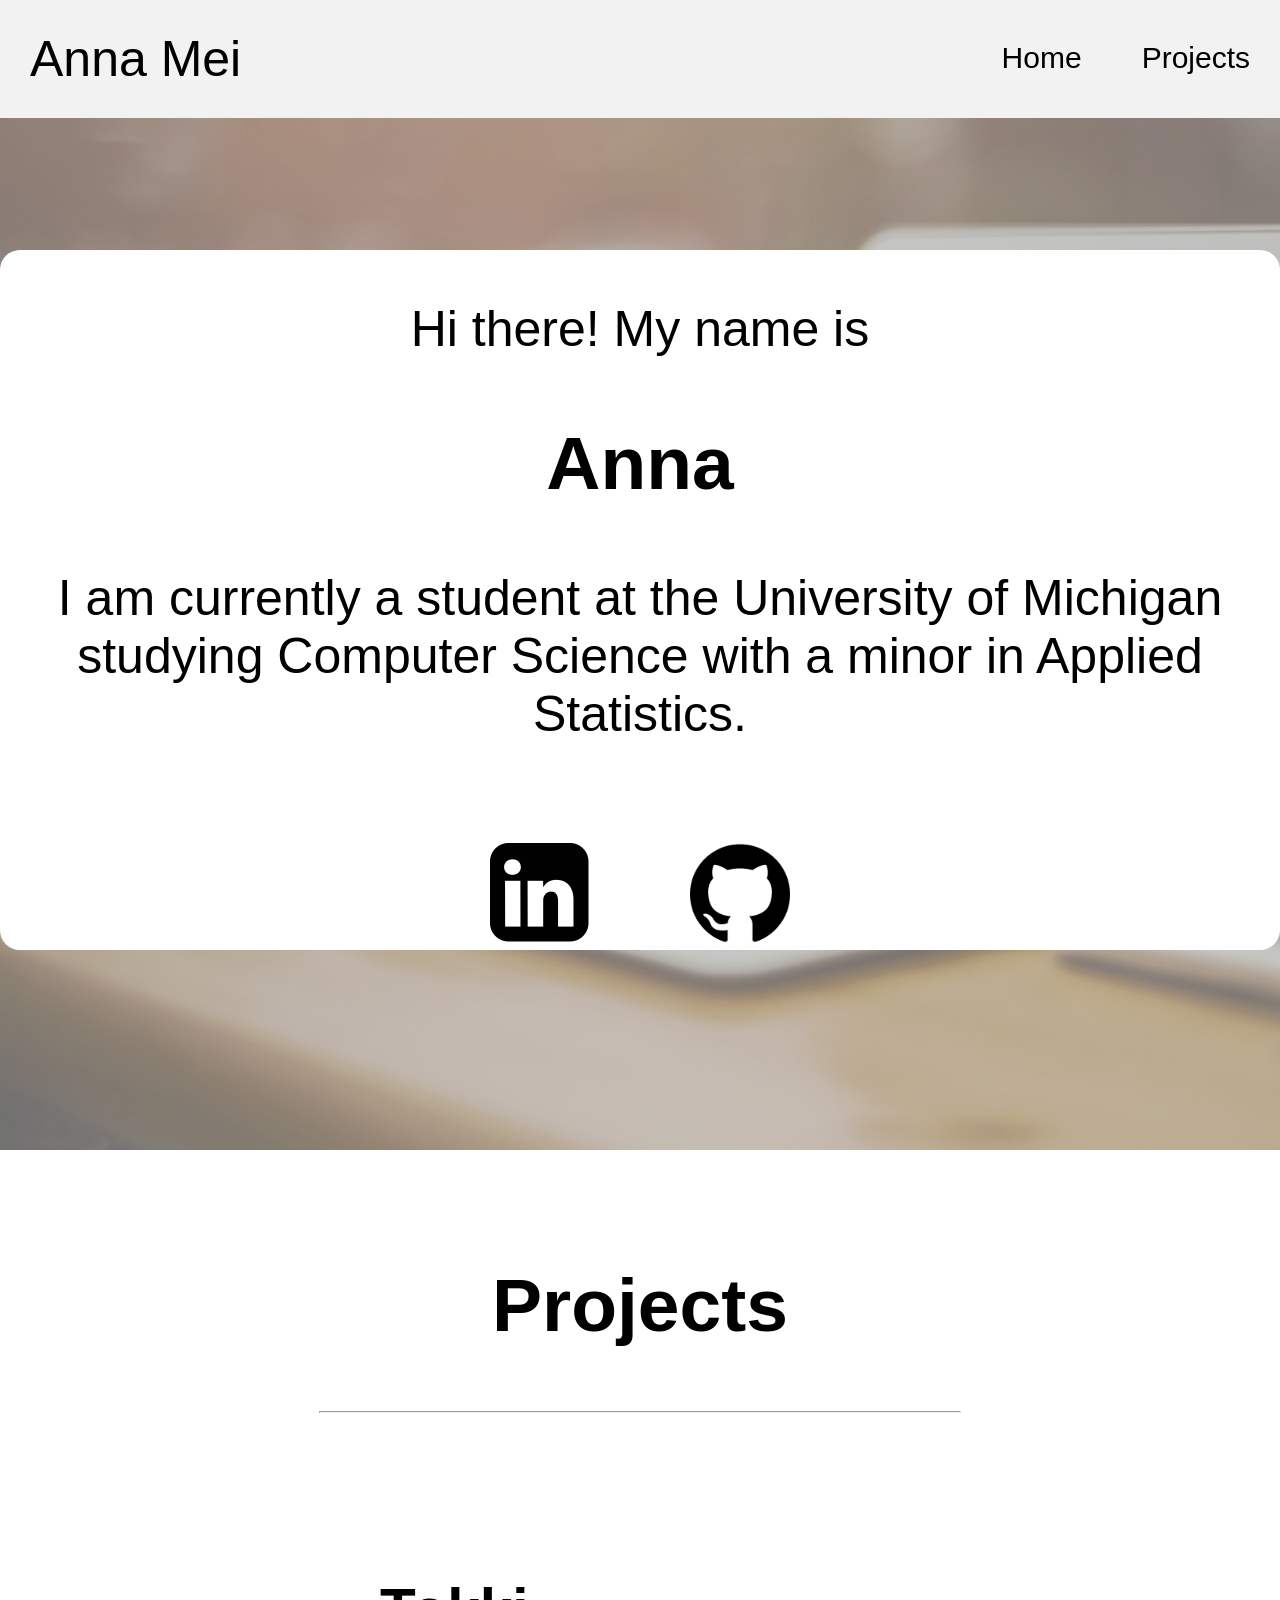
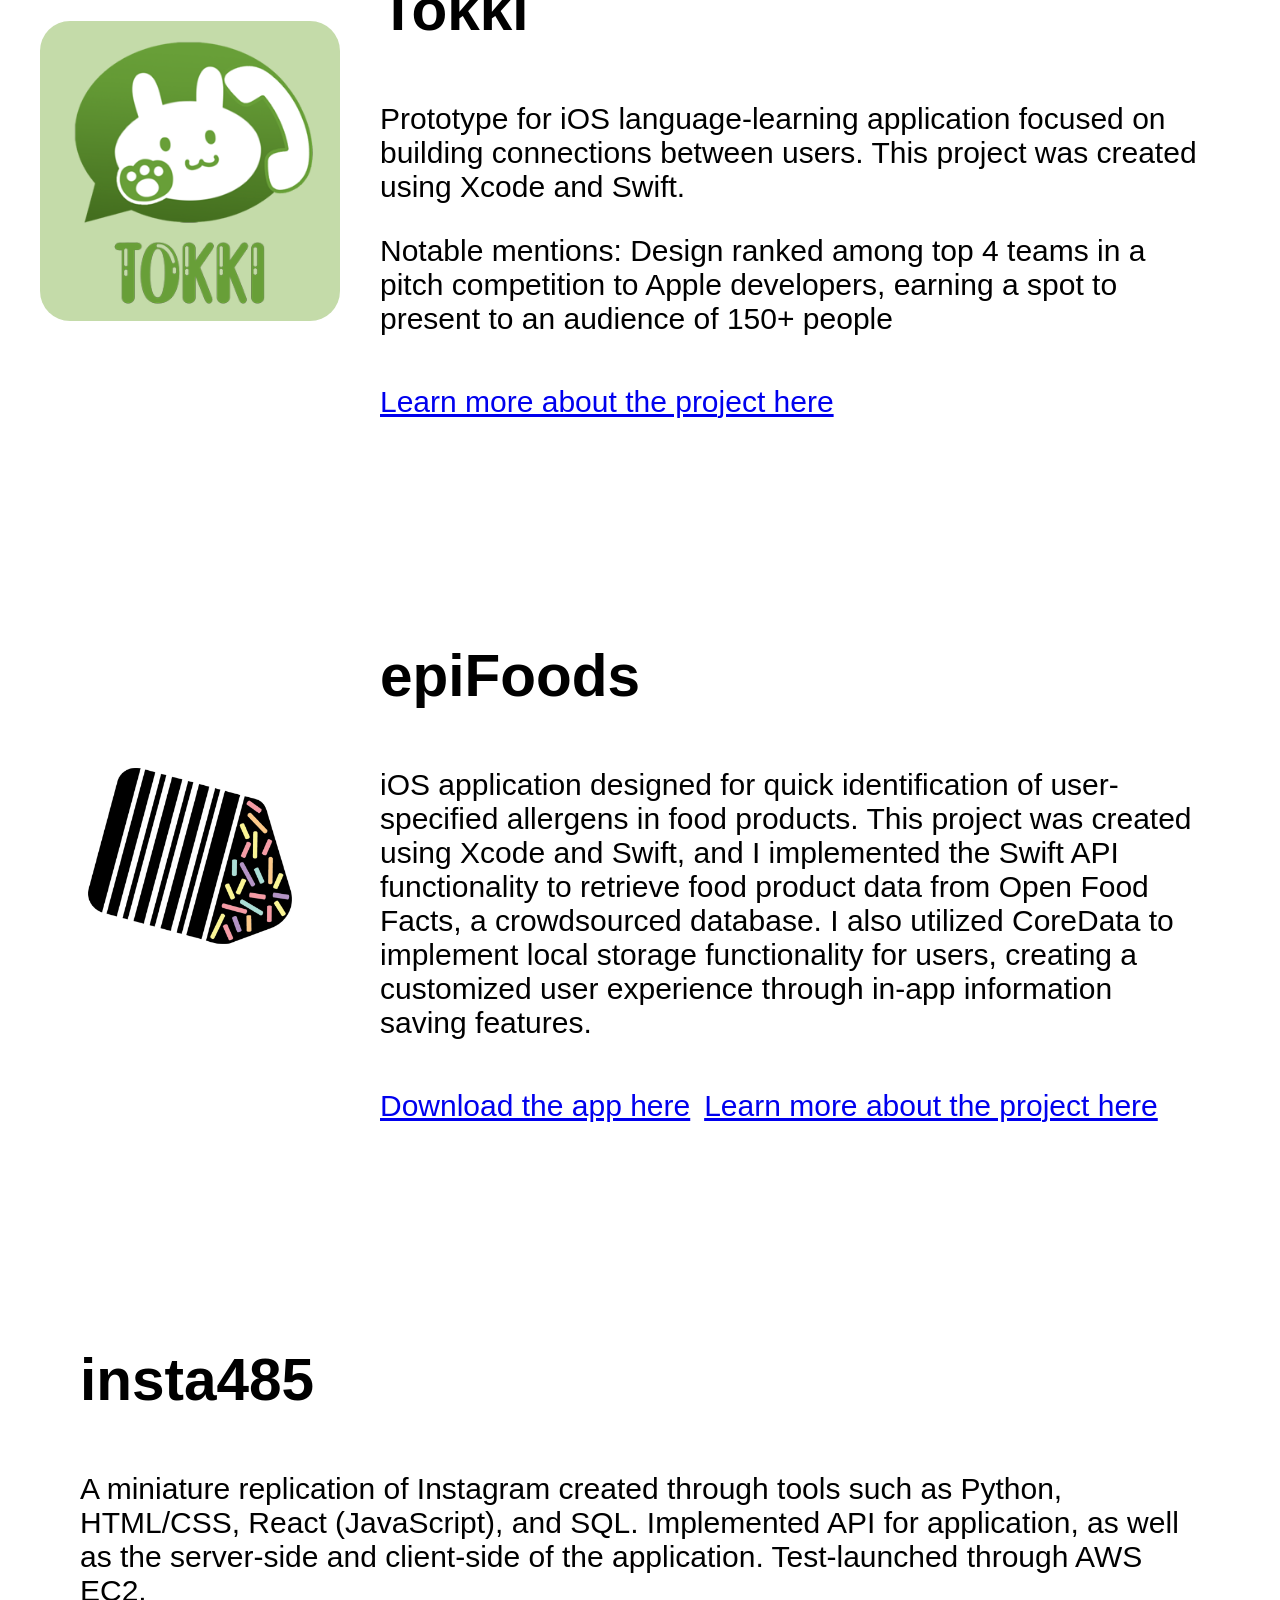
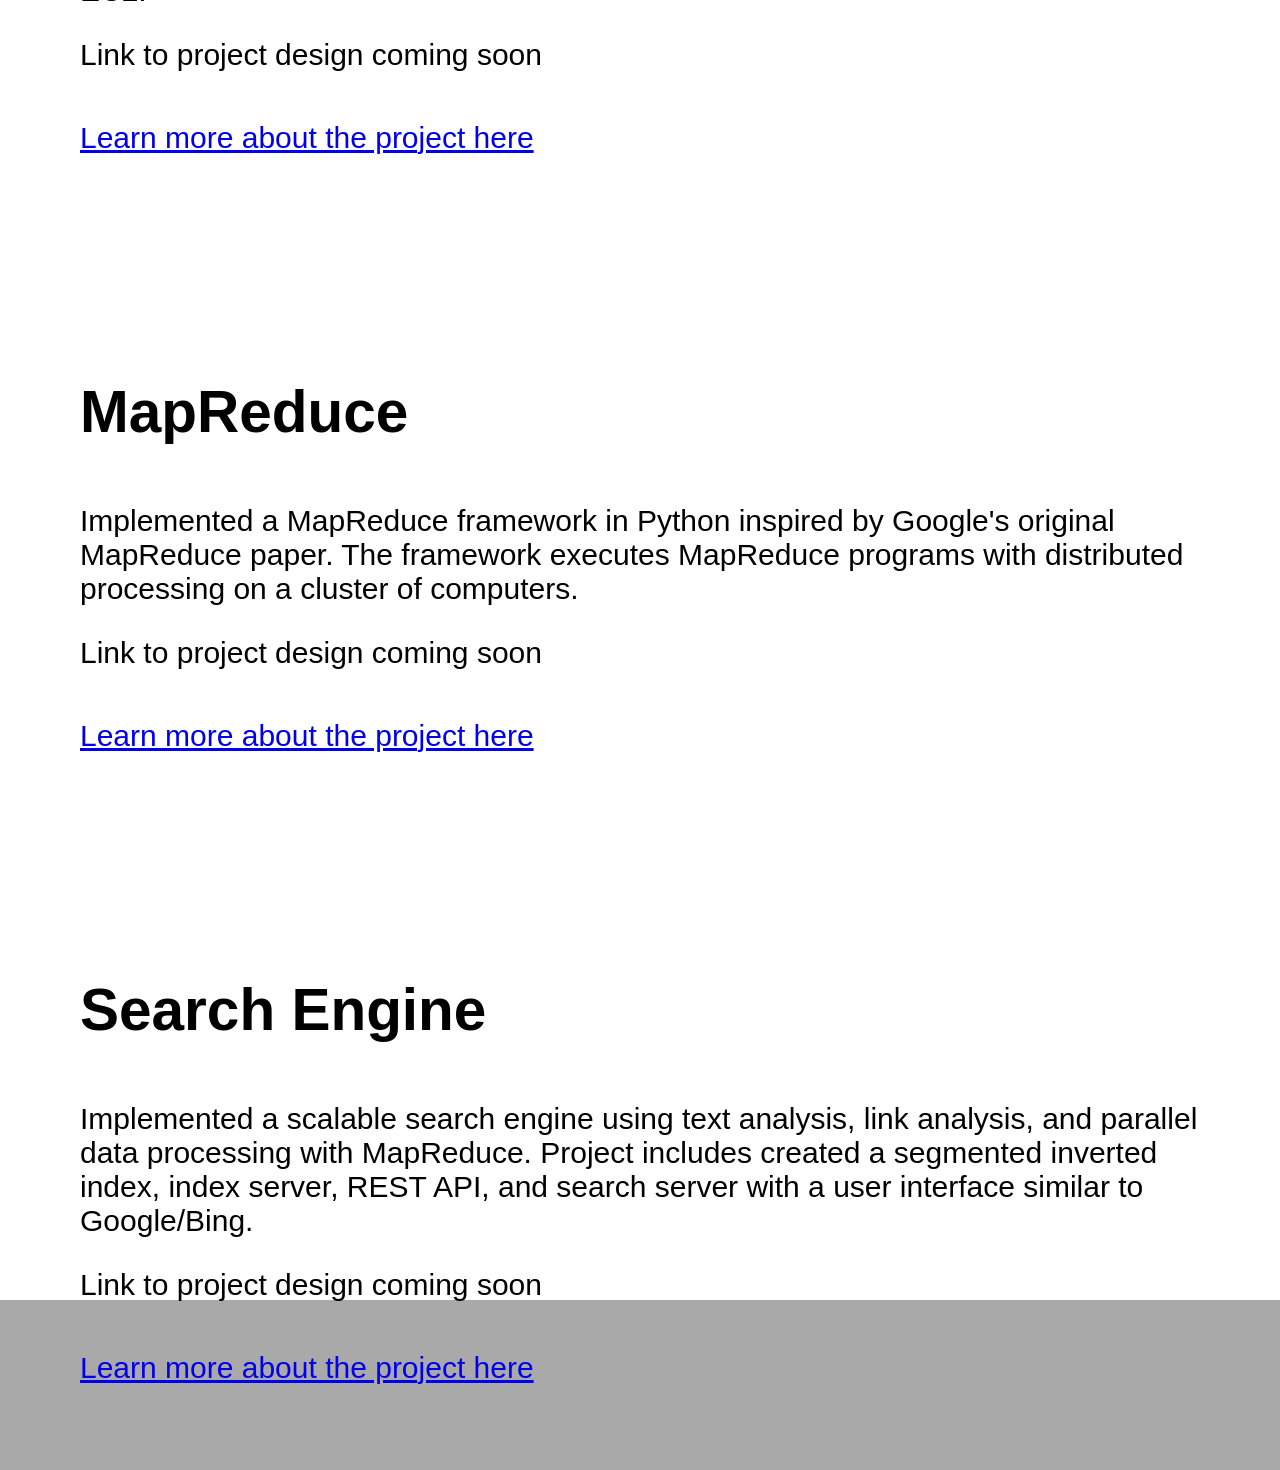
<file: html/index.html>
<!DOCTYPE html>
<html lang="en">
  <head>
    <link rel="stylesheet" type="text/css" href="css/style.css" />
  </head>
  <body>
    <div class="topnav">
      <div class="topnav-left">
        <a href="/">Anna Mei</a>
      </div>
      <div class="topnav-right">
        <a href="#home">Home</a>
        <a href="#projects">Projects</a>
      </div>
    </div>
    <section id="home" class="home-section">
      <div class="home-box-inside">
        <p>Hi there! My name is</p>
        <h1>Anna</h1>
        <p>
          I am currently a student at the University of Michigan studying
          Computer Science with a minor in Applied Statistics.
        </p>
        <div class="contact-info-links">
          <a href="https://www.linkedin.com/in/anna-mei-44677b21b/"
            ><img
              src="/uploads/linkedin-logo.png"
              alt="linkedin-profile"
              style="width: 100px"
          /></a>
          <a href="https://github.com/amei34"
            ><img
              src="/uploads/github-logo.png"
              alt="github-profile"
              style="width: 100px"
          /></a>
        </div>
      </div>
    </section>

    <section id="projects" class="project-section">
      <h1>Projects</h1>
      <hr style="width: 50%" />
      <div class="project">
        <img src="/uploads/tokki-logo.png" alt="tokki-logo" />
        <div class="project-description">
          <h3>Tokki</h3>
          <p>
            Prototype for iOS language-learning application focused on building
            connections between users. This project was created using Xcode and
            Swift.
          </p>
          <p>
            Notable mentions: Design ranked among top 4 teams in a pitch
            competition to Apple developers, earning a spot to present to an
            audience of 150+ people
          </p>
          <a href="https://www.eccchicago.org/2022-showcase.html"
            >Learn more about the project here</a
          >
        </div>
      </div>
      <div class="project">
        <img src="/uploads/epifoods-logo.png" alt="epifoods-logo" />
        <div class="project-description">
          <h3>epiFoods</h3>
          <p>
            iOS application designed for quick identification of user-specified
            allergens in food products. This project was created using Xcode and
            Swift, and I implemented the Swift API functionality to retrieve
            food product data from Open Food Facts, a crowdsourced database. I
            also utilized CoreData to implement local storage functionality for
            users, creating a customized user experience through in-app
            information saving features.
          </p>
          <a
            href="https://apps.apple.com/us/app/epifoods/id1658194725?itsct=apps_box_badge&itscg=30200"
            >Download the app here</a
          >
          <a
            href="https://www.eccchicago.org/2022-app-accelerator.html#epifoods"
            >Learn more about the project here</a
          >
        </div>
      </div>
      <div class="project">
        <div class="project-description">
          <h3>insta485</h3>
          <p>
            A miniature replication of Instagram created through tools such as
            Python, HTML/CSS, React (JavaScript), and SQL. Implemented API for
            application, as well as the server-side and client-side of the
            application. Test-launched through AWS EC2.
          </p>
          <p>Link to project design coming soon</p>
          <a href="https://eecs485staff.github.io/p3-insta485-clientside/"
            >Learn more about the project here</a
          >
        </div>
      </div>
      <div class="project">
        <div class="project-description">
          <h3>MapReduce</h3>
          <p>
            Implemented a MapReduce framework in Python inspired by Google's
            original MapReduce paper. The framework executes MapReduce programs
            with distributed processing on a cluster of computers.
          </p>
          <p>Link to project design coming soon</p>
          <a href="https://eecs485staff.github.io/p4-mapreduce/"
            >Learn more about the project here</a
          >
        </div>
      </div>
      <div class="project">
        <div class="project-description">
          <h3>Search Engine</h3>
          <p>
            Implemented a scalable search engine using text analysis, link
            analysis, and parallel data processing with MapReduce. Project
            includes created a segmented inverted index, index server, REST API,
            and search server with a user interface similar to Google/Bing.
          </p>
          <p>Link to project design coming soon</p>
          <a href="https://eecs485staff.github.io/p5-search-engine/"
            >Learn more about the project here</a
          >
        </div>
      </div>
    </section>
  </body>
</html>
</file>
<file: html/css/style.css>
body {
    margin: 0;
    font-family: -apple-system, BlinkMacSystemFont, sans-serif;
    background-image: url(/uploads/desktop.png);
    background-repeat: no-repeat;
    background-color: darkgray;
    background-blend-mode: soft-light;
    
}

/* Add a black background color to the top navigation */
.topnav {
    position: fixed;
    top: 0;
    width: 100%;
    background-color: #f2f2f2;
    display: flex;
    justify-content: space-between;
} 


/* Style the links inside the navigation bar */
.topnav-right a {
    float: left;
    color: black;
    text-align: center;
    padding: 41px 30px;
    text-decoration: none;
    font-size: 30px;
}

/* Change the color of links on hover */
.topnav-right a:hover {
    background-color: #ddd;
    color: black;
    text-decoration: underline;
}

.topnav-left a {
    float: left;
    color: black;
    text-align: center;
    padding: 30px;
    text-decoration: none;
    font-size: 50px;
}

.home-section {
    padding-top: 250px;
    display: flex;
    justify-content: center;
    text-align: center;
    color: black;
    font-size: 50px;
    height: 900px;
}

.home-box-inside {
    width: 1300px;
    height: 650px;
    text-align: center;
    opacity: 1;
    background-color: white;
    border-radius: 20px;
    padding-bottom: 50px;
    padding-left: 50px;
    padding-right: 50px;
}

.project-section {
    padding-top: 50px;
    background-size: cover;
    margin: 0;
    background-color: white;
    text-align: center;
    height: 3300px;
    font-size: 50px;
}

.project {
    padding:40px;
    display: flex;
    justify-content: space-evenly;
    text-align: left;
} 

.project img {
    border-radius: 30px;
    width: 300px;
    height: 300px;
    align-self: center;
    
}

.project-description {
    padding: 40px;
}
.project-description p {
    font-size: 30px;
}

.project-description a {
    font-size: 30px;
} 

.contact-info-links {
    display: flex;
    justify-content: center;
}

.contact-info-links img{
    padding: 50px;
}
</file>
